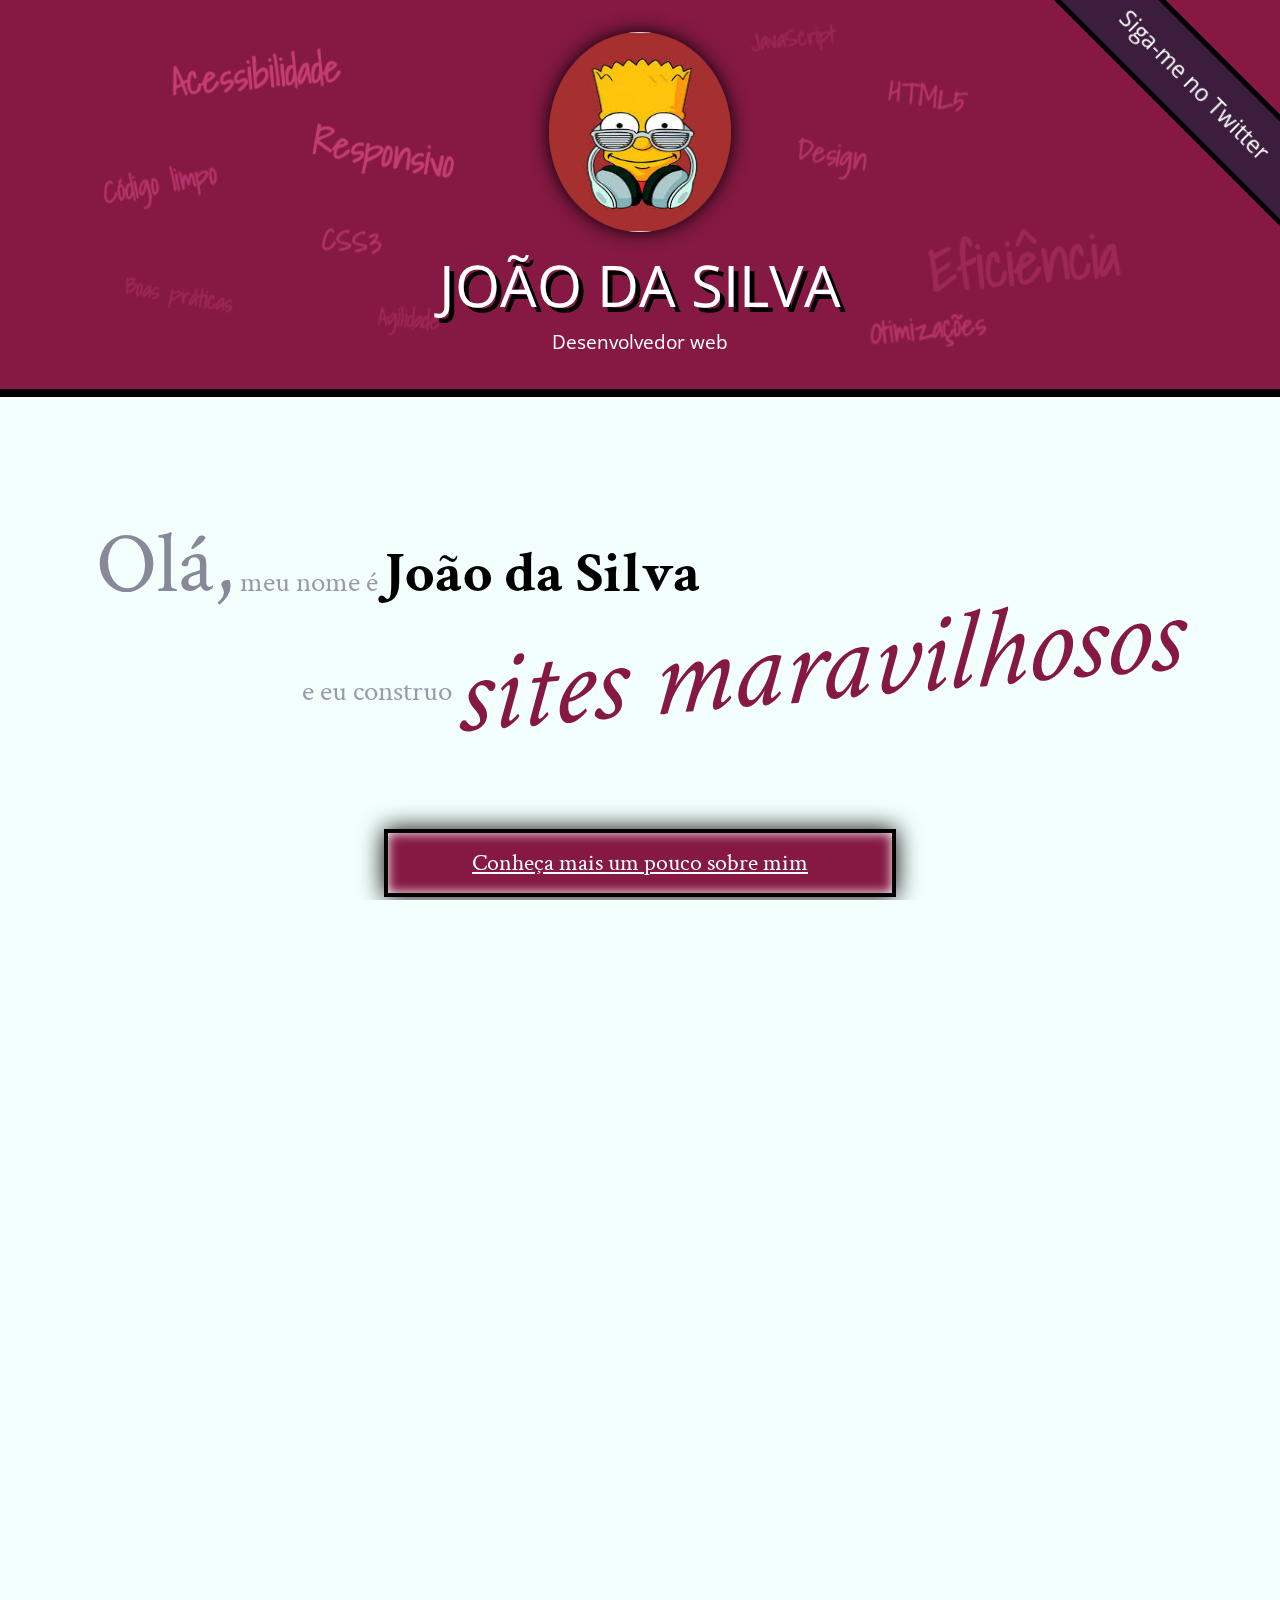
<file: index.html>
<!DOCTYPE html>
<html lang="pt">
<head>
    <meta charset="UTF-8">
    <title>João da Silva - Desenvolvedor Web</title>
    <link rel="shortcut icon" href="imagens/favicon.png">
    <link rel="stylesheet" href="css/reset.css">
    <link rel="stylesheet" href="css/site.css">
    <link rel="stylesheet" href="css/index.css">
    <link rel="stylesheet" href="http://fonts.googleapis.com/css?family=Crimson+Text:400,400italic,600">
    <link rel="stylesheet" href="http://fonts.googleapis.com/css?family=Open+Sans+Condensed:700">
    <link rel="stylesheet" href="http://fonts.googleapis.com/css?family=Shadows+Into+Light">
</head>
<body>
    <header class="titulo-principal">
        <img class="foto-home" src="imagens/eu.jpg" alt="Foto de João da Silva">
        <h1>João da Silva</h1>
        <p class="subtitulo-principal">Desenvolvedor web</p>
        <ul class="palavras-home">
            <li class="palavra-home eficiencia">Eficiência</li>
            <li class="palavra-home boas-praticas">Boas práticas</li>
            <li class="palavra-home codigo-limpo">Código limpo</li>
            <li class="palavra-home css3">CSS3</li>
            <li class="palavra-home html5">HTML5</li>
            <li class="palavra-home javascript">JavaScript</li>
            <li class="palavra-home acessibilidade">Acessibilidade</li>
            <li class="palavra-home responsivo">Responsivo</li>
            <li class="palavra-home otimizacoes">Otimizações</li>
            <li class="palavra-home agilidade">Agilidade</li>
            <li class="palavra-home design">Design</li>
        </ul>
        <a class="banner-twitter" href="http://twitter.com/joaodasilva">Siga-me no Twitter</a>
    </header>
    <main>
        <section class="secao-inicio saudacao">
            <p class="saudacao"><span class="saudacao-inicio">Olá,</span> meu nome é <strong>João da Silva</strong> <span class="saudacao-ultima-linha">e eu construo <em>sites maravilhosos</em></span></p>
            <a class="botao-index" href="bio.html">Conheça mais um pouco sobre mim</a>
        </section>
        <section class="secao-inicio trabalhos">
            <h2>Trabalhos</h2>
            <ul>
                <li><img src="imagens/bmw.png" alt="Site da BMW"></li>
                <li><img src="imagens/ibm.png" alt="Site da IBM"></li>
                <li><img src="imagens/uol.png" alt="Site da UOL"></li>
            </ul>
            <a class="botao-index" href="portfolio.html">Veja mais</a>
        </section>
        <section class="secao-inicio blog">
            <h2>Blog</h2>
            <small>Últimos posts</small>
            <ol>
                <li class="mais-recente">
                    <a href="blog.html">O essencial de design responsivo</a>
                    <p class="inicio-post">
                        Design responsivo tem ganho cada vez mais atenção como técnica de desenvolvimento de páginas web para dispositivos móveis. Mas como começar?
                    </p>    
                </li>
                <li>
                    <a href="blog.html">Por que fazer páginas acessíveis?</a>
                    <p class="inicio-post">
                        Tem se falado cada vez sobre acessibilidade na web. Há diversas técnicas e diretivas a serem seguidas, inclusive da própria W3C. Mas vale a pena investir nisso?
                    </p>
                </li>
                <li>
                    <a href="blog.html">JavaScript não obstrusivo</a>
                    <p class="inicio-post">
                        JavaScript é uma linguagem essencial hoje em dia para criar páginas ricas, interativas e dinâmicas. Porém, há alguns cuidados que devem ser tomados ao colocarmos código JavaScript em nossas páginas.
                    </p>
                </li>
            </ol>
            <a class="botao-index" href="blog.html">Veja mais</a>
        </section>
    </main>
    <footer>
        <h2>Vamos conversar?</h2>
        <p>Você pode entrar em contato comigo <a href="contato.html">por e-mail</a> ou pelo telefone <a href="tel:+551234567890">(12) 3456-7890</a></p>
    </footer>
</body>
</html>
</file>
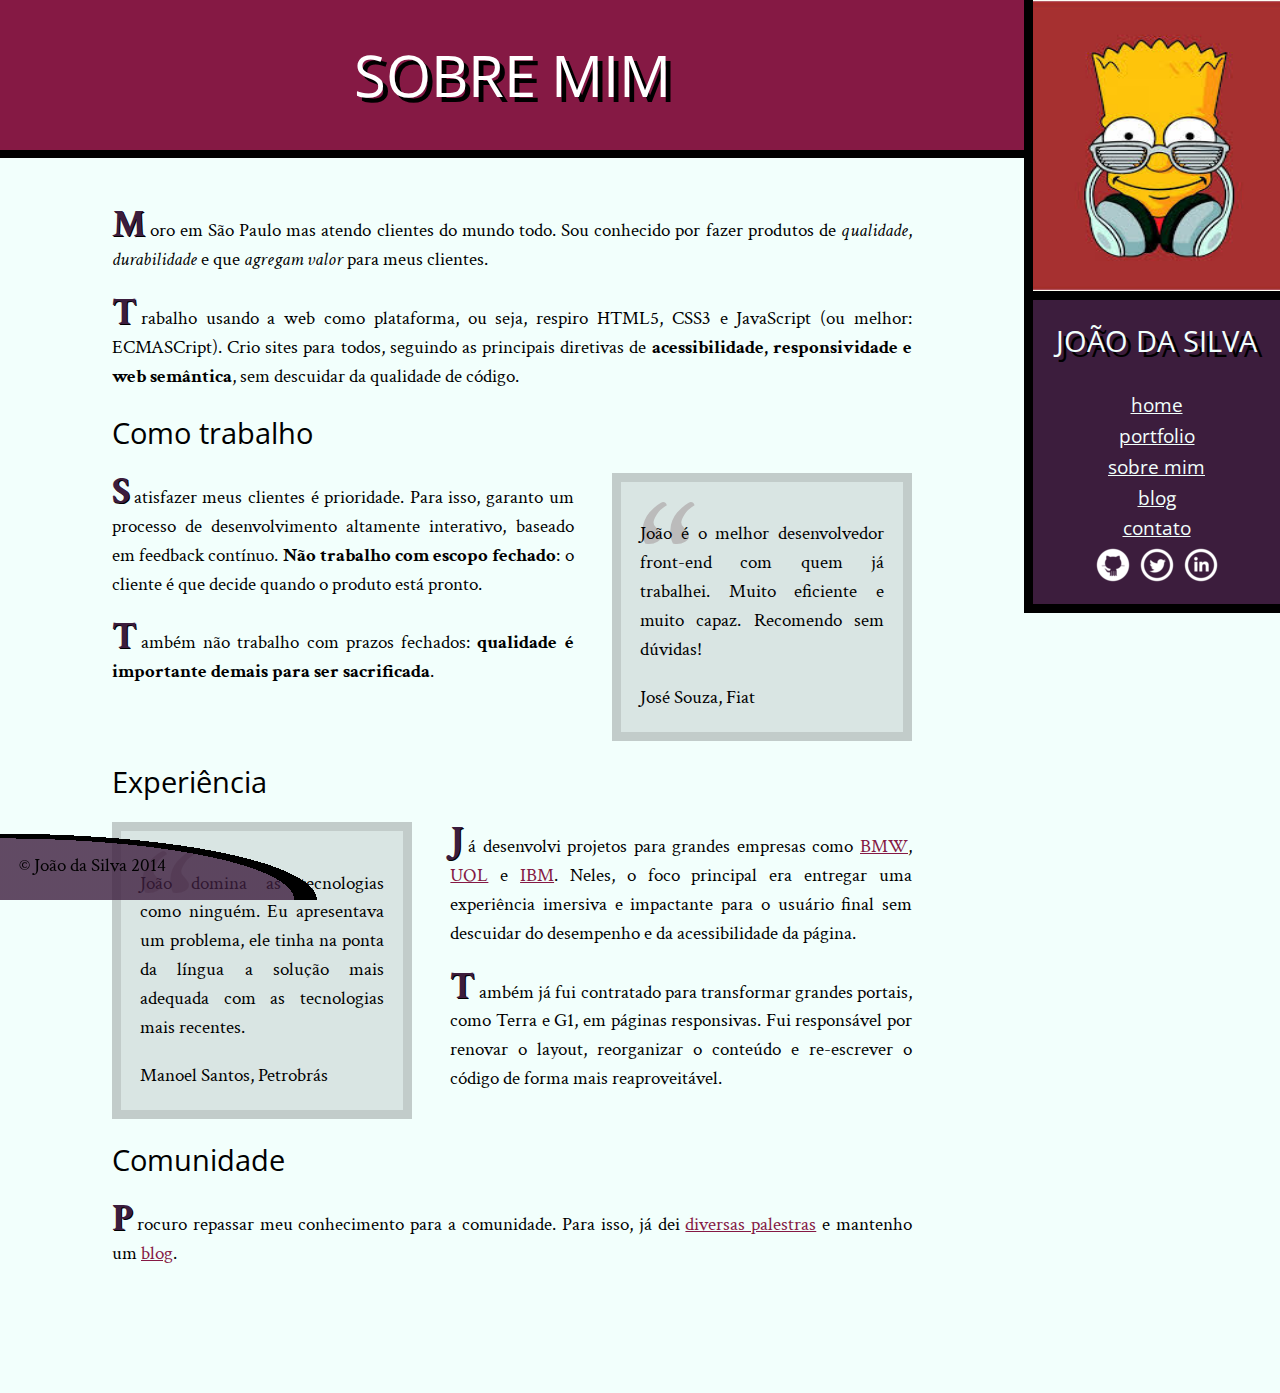
<file: bio.html>
<!DOCTYPE html>
<html>
<head>
    <meta charset="utf-8">
    <title>João da Silva - Biografia</title>
    <link rel="icon" href="imagens/favicon.png">
    <link rel="stylesheet" href="css/reset.css">
    <link rel="stylesheet" href="css/site.css">
    <link rel="stylesheet" href="css/bio.css">
    <link rel="stylesheet" href="http://fonts.googleapis.com/css?family=Crimson+Text:400,400italic,600">
    <link rel="stylesheet" href="http://fonts.googleapis.com/css?family=Open+Sans+Condensed:700">
</head>
<body>
    <main>
        <h1 class="titulo-principal">Sobre mim</h1>
        <div class="container">
            <p>Moro em São Paulo mas atendo clientes do mundo todo. Sou conhecido por fazer produtos de <em>qualidade</em>, <em>durabilidade</em> e que <em>agregam valor</em> para meus clientes.</p>
            <p>Trabalho usando a web como plataforma, ou seja, respiro HTML5, CSS3 e JavaScript (ou melhor: ECMASCript). Crio sites para todos, seguindo as principais diretivas de <strong>acessibilidade, responsividade e web semântica</strong>, sem descuidar da qualidade de código.</p>
            <h2 class="subtitulo-texto">Como trabalho</h2>
            <blockquote class="citacao-bio" tabindex="1">
                <p>João é o melhor desenvolvedor front-end com quem já trabalhei. Muito eficiente e muito capaz. Recomendo sem dúvidas!</p>
                <cite>José Souza, Fiat</cite>
            </blockquote>
            <p>Satisfazer meus clientes é prioridade. Para isso, garanto um processo de desenvolvimento altamente interativo, baseado em feedback contínuo. <strong>Não trabalho com escopo fechado</strong>: o cliente é que decide quando o produto está pronto.</p>
            <p>Também não trabalho com prazos fechados: <strong>qualidade é importante demais para ser sacrificada</strong>.</p>
            <h2 class="subtitulo-texto">Experiência</h2>
            <blockquote class="citacao-bio" tabindex="2">
                <p>João domina as tecnologias como ninguém. Eu apresentava um problema, ele tinha na ponta da língua a solução mais adequada com as tecnologias mais recentes.</p>
                <cite>Manoel Santos, Petrobrás</cite>
            </blockquote>
            <p>Já desenvolvi projetos para grandes empresas como <a href="http://bmw.com">BMW</a>, <a href="http://www.uol.com.br">UOL</a> e <a href="http://www.ibm.com.br">IBM</a>. Neles, o foco principal era entregar uma experiência imersiva e impactante para o usuário final sem descuidar do desempenho e da acessibilidade da página.</p>
            <p>Também já fui contratado para transformar grandes portais, como Terra e G1, em páginas responsivas. Fui responsável por renovar o layout, reorganizar o conteúdo e re-escrever o código de forma mais reaproveitável.</p>
            <h2 class="subtitulo-texto">Comunidade</h2>
            <p>Procuro repassar meu conhecimento para a comunidade. Para isso, já dei <a href="portfolio.html">diversas palestras</a> e mantenho um <a href="blog.html">blog</a>.</p>
        </div>
    </main>
    <img src="imagens/eu.jpg" alt="Minha foto" class="minha-foto">
    <aside class="navegacao-site">
        <h1>João da Silva</h1>
        <nav>
            <ul>
                <li><a href="index.html">Home</a></li>
                <li><a href="portfolio.html">Portfolio</a></li>
                <li><a href="bio.html">Sobre mim</a></li>
                <li><a href="blog.html">Blog</a></li>
                <li><a href="contato.html">Contato</a></li>
            </ul>
        </nav>
        <ul class="icones-redes-sociais">
             <li>
                <a href="https://github.com/joaodasilva" class="github" data-tooltip="Veja meus projetos opensource">
                    Github
                </a>
            </li>
            <li>
                <a href="https://twitter.com/joaodasilva" class="twitter" data-tooltip="Siga-me no Twitter">
                    Twitter
                </a>
            </li>
            <li>
                <a href="https://br.linkedin.com/pub/joão-da-silva/32/4/508" class="linkedin" data-tooltip="Veja meu currículo">
                    LinkedIn
                </a>
            </li>
        </ul>
    </aside>
    <footer class="rodape-pagina">
        &copy; João da Silva 2014
    </footer>
</body>
</html>
</file>
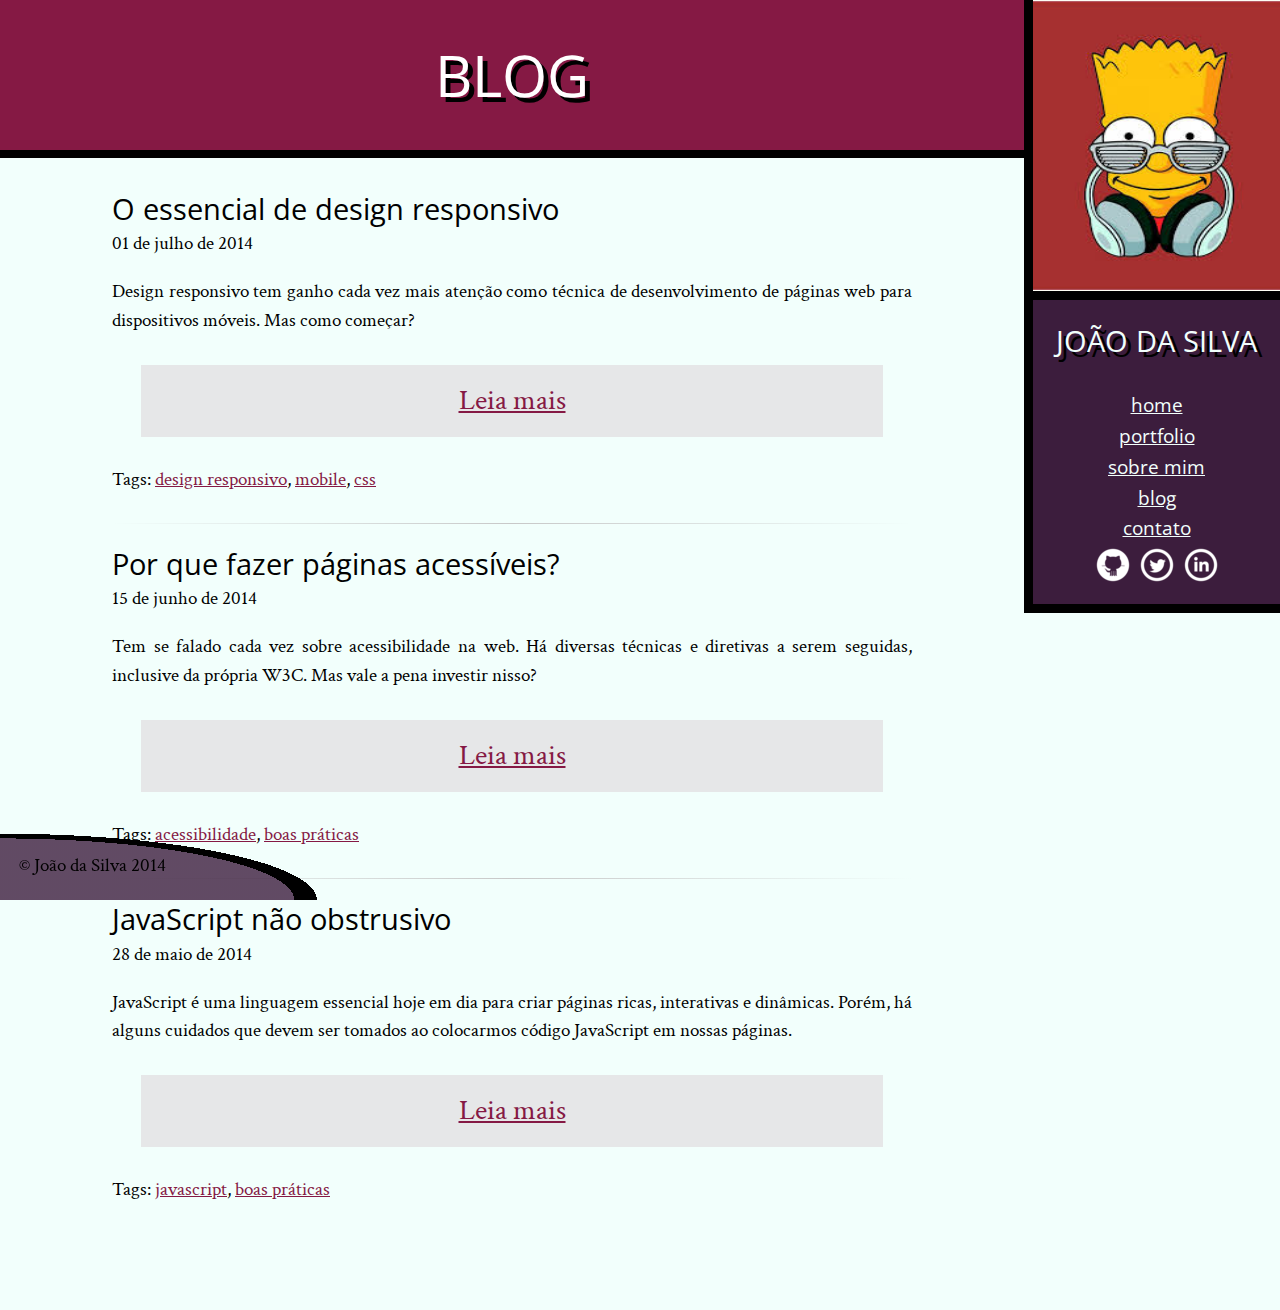
<file: blog.html>
<!DOCTYPE html>
<html>
<head>
    <meta charset="utf-8">
    <title>Blog - João da Silva</title>
    <link rel="icon" href="imagens/favicon.png">
    <link rel="stylesheet" href="css/reset.css">
    <link rel="stylesheet" href="css/site.css">
    <link rel="stylesheet" href="css/blog.css">
    <link rel="stylesheet" href="http://fonts.googleapis.com/css?family=Crimson+Text:400,400italic,600">
    <link rel="stylesheet" href="http://fonts.googleapis.com/css?family=Open+Sans+Condensed:700">
</head>
<body>
    <main>
        <h1 class="titulo-principal">Blog</h1>
        <div class="container">
            <article class="post-blog">
                <h2 class="subtitulo-texto">O essencial de design responsivo</h2>
                <time datetime="2014-07-01">01 de julho de 2014</time>
                <p>Design responsivo tem ganho cada vez mais atenção como técnica de desenvolvimento de páginas web para dispositivos móveis. Mas como começar?</p>
                <a class="leia-mais" href="#">Leia mais</a>
                <footer>Tags: <a href="#">design responsivo</a>, <a href="#">mobile</a>, <a href="#">css</a></footer>
            </article>
            <article class="post-blog">
                <h2 class="subtitulo-texto">Por que fazer páginas acessíveis?</h2>
                <time datetime="2014-06-15">15 de junho de 2014</time>
                <p>Tem se falado cada vez sobre acessibilidade na web. Há diversas técnicas e diretivas a serem seguidas, inclusive da própria W3C. Mas vale a pena investir nisso?</p>
                <a class="leia-mais" href="#">Leia mais</a>
                <footer>Tags: <a href="#">acessibilidade</a>, <a href="#">boas práticas</a></footer>
            </article>
            <article class="post-blog">
                <h2 class="subtitulo-texto">JavaScript não obstrusivo</h2>
                <time datetime="2014-05-28">28 de maio de 2014</time>
                <p>JavaScript é uma linguagem essencial hoje em dia para criar páginas ricas, interativas e dinâmicas. Porém, há alguns cuidados que devem ser tomados ao colocarmos código JavaScript em nossas páginas.</p>
                <a class="leia-mais" href="#">Leia mais</a>
                <footer>Tags: <a href="#">javascript</a>, <a href="#">boas práticas</a></footer>
            </article>
        </div>
    </main>
    <img src="imagens/eu.jpg" alt="Minha foto" class="minha-foto">
    <aside class="navegacao-site">
        <h1>João da Silva</h1>
        <nav>
            <ul>
                <li><a href="index.html">Home</a></li>
                <li><a href="portfolio.html">Portfolio</a></li>
                <li><a href="bio.html">Sobre mim</a></li>
                <li><a href="blog.html">Blog</a></li>
                <li><a href="contato.html">Contato</a></li>
            </ul>
        </nav>
        <ul class="icones-redes-sociais">
             <li>
                <a href="https://github.com/joaodasilva" class="github" data-tooltip="Veja meus projetos opensource">
                    Github
                </a>
            </li>
            <li>
                <a href="https://twitter.com/joaodasilva" class="twitter" data-tooltip="Siga-me no Twitter">
                    Twitter
                </a>
            </li>
            <li>
                <a href="https://br.linkedin.com/pub/joão-da-silva/32/4/508" class="linkedin" data-tooltip="Veja meu currículo">
                    LinkedIn
                </a>
            </li>
        </ul>
    </aside>
    <footer class="rodape-pagina">
        &copy; João da Silva 2014
    </footer>
</body>
</html>
</file>
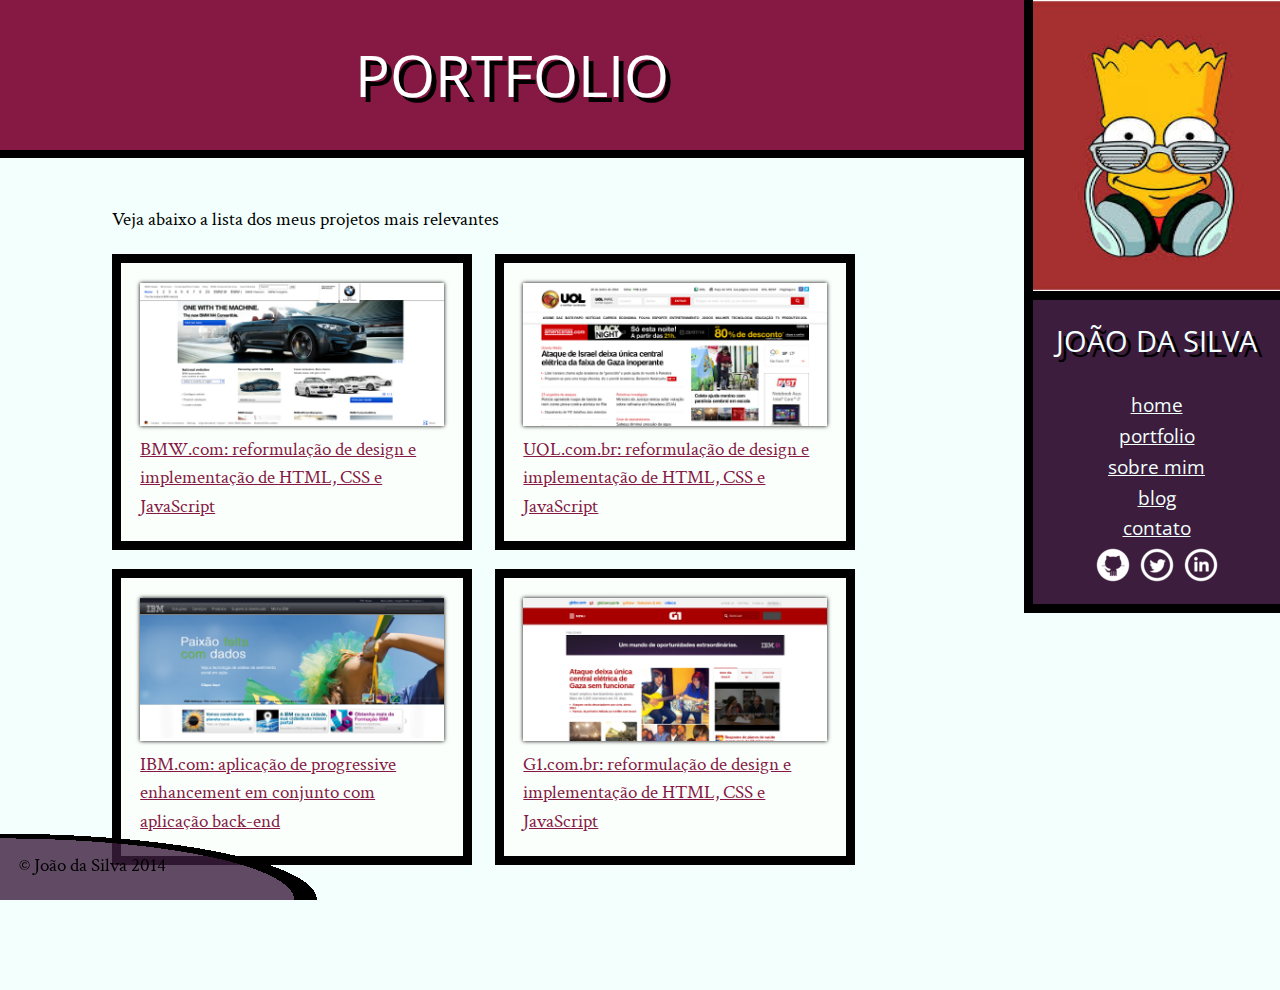
<file: portfolio.html>
<!DOCTYPE html>
<html>
<head>
    <meta charset="utf-8">
    <title>Portfolio - João da Silva</title>
    <link rel="icon" href="imagens/favicon.png">
    <link rel="stylesheet" href="css/reset.css">
    <link rel="stylesheet" href="css/site.css">
    <link rel="stylesheet" href="css/portfolio.css">
    <link rel="stylesheet" href="http://fonts.googleapis.com/css?family=Crimson+Text:400,400italic,600">
    <link rel="stylesheet" href="http://fonts.googleapis.com/css?family=Open+Sans+Condensed:700">
</head>
<body>
    <main>
        <h1 class="titulo-principal">Portfolio</h1>
        <div class="container">
            <p>Veja abaixo a lista dos meus projetos mais relevantes</p>
            <ol class="portfolio">
                <li><a href="http://bmw.com">
                        <figure>
                            <img src="imagens/bmw.png" alt="Site da BMW">
                            <figcaption>BMW.com: reformulação de design e implementação de HTML, CSS e JavaScript</figcaption>
                        </figure>
                </a></li>
                <li><a href="http://uol.com.br">
                        <figure>
                            <img src="imagens/uol.png" alt="Front-page da UOL">
                            <figcaption>UOL.com.br: reformulação de design e implementação de HTML, CSS e JavaScript</figcaption>
                        </figure>
                </a></li>
                <li><a href="http://www.ibm.com.br">
                        <figure>
                            <img src="imagens/ibm.png" alt="Site da IBM">
                            <figcaption>IBM.com: aplicação de progressive enhancement em conjunto com aplicação back-end</figcaption>
                        </figure>
                </a></li>
                <li><a href="http://g1.com.br">
                        <figure>
                            <img src="imagens/g1.png" alt="Front-page do portal G1">
                            <figcaption>G1.com.br: reformulação de design e implementação de HTML, CSS e JavaScript</figcaption>
                        </figure>
                </a></li>
            </ol>
        </div>
    </main>
    <img src="imagens/eu.jpg" alt="Minha foto" class="minha-foto">
    <aside class="navegacao-site">
        <h1>João da Silva</h1>
        <nav>
            <ul>
                <li><a href="index.html">Home</a></li>
                <li><a href="portfolio.html">Portfolio</a></li>
                <li><a href="bio.html">Sobre mim</a></li>
                <li><a href="blog.html">Blog</a></li>
                <li><a href="contato.html">Contato</a></li>
            </ul>
        </nav>
        <ul class="icones-redes-sociais">
            <li>
                <a href="https://github.com/joaodasilva" class="github" data-tooltip="Veja meus projetos opensource">
                    Github
                </a>
            </li>
            <li>
                <a href="https://twitter.com/joaodasilva" class="twitter" data-tooltip="Siga-me no Twitter">
                    Twitter
                </a>
            </li>
            <li>
                <a href="https://br.linkedin.com/pub/joão-da-silva/32/4/508" class="linkedin" data-tooltip="Veja meu currículo">
                    LinkedIn
                </a>
            </li>
        </ul>
    </aside>
    <footer class="rodape-pagina">
        &copy; João da Silva 2014
    </footer>
</body>
</html>
</file>
<file: css/site.css>
body {
    font-family: "Crimson Text", "Times New Roman", serif;
    background-color: #F2FFFC;
    font-size: 120%;
    line-height: 1.5;
}

h1,
h2,
.subtitulo-principal {
    font-family: "Open Sans Condensed", "Arial", sans-serif;
}

h1 {
    text-transform: uppercase;
    font-size: 3em;
    text-shadow: 5px 5px #000;
}

.titulo-principal {
    text-align: center;
    background-color: #851944;
    color: #FFF;
    padding: 2rem;
    border-bottom: .5rem solid #000;
}

.subtitulo-texto {
    font-size: 1.5em;
    clear: both;
}

main a {
    color: #851944;
}

main p {
    text-align: justify;
    margin: 1em 0;
}

.navegacao-site {
    text-align: center;
    background-color: #3C1D3D;
    color: #F2FFFC;
    padding: 1em;
}

.navegacao-site a {
    color: inherit;
    font-family: "Open Sans Condensed", "Arial", sans-serif;
    text-transform: lowercase;
}

.navegacao-site h1 {
    font-size: 1.5em;
    margin-bottom: 1em;
}

.rodape-pagina {
    color: #000;
    padding: 1em;
    clear: both;
    position: fixed;
    bottom: 0;
    left: 0;
    width: 100%;
    box-sizing: border-box;
    background-image: radial-gradient(ellipse at left bottom,
    rgba(60, 29, 61, 0.8),
    rgba(60, 29, 61, 0.8) 65%,
    black 65%,
    black 70%,
    transparent 70%,
    transparent);
    width:100%;
    background-size: 25% 100%;
    background-repeat: no-repeat;
}

.container {
    width: 80ch;
    margin-left: auto;
    margin-right: auto;
    padding: 1.5em 0;
}

strong {
    font-weight: bold;
}

em {
    font-style: italic;
}

.icones-redes-sociais li {
    display: inline-block;
}

.icones-redes-sociais a {
    width: 40px;
    height: 40px;
    display: block;
    text-indent: -99999px;
}

.github {
    background-image: url(../imagens/github.png);
}

.twitter {
    background-image: url(../imagens/twitter.png);
}

.linkedin {
    background-image: url(../imagens/linkedin.png);
}

main {
    width: 80%;
    float: left;
    padding-bottom: 4em;
}

.minha-foto,
.navegacao-site {
    border-left: .5em solid black;
    border-bottom: .5em solid black;
    box-sizing: border-box;
}

.navegacao-site {
    width: 20%;
    float: right;
    position: relative;
    top: 300px;
}

.minha-foto {
    position: absolute;
    top: 0;
    right: 0;
    height: 300px;
    width: 20%;
}

main a:hover,
main a:focus,
footer a:hover,
footer a:focus {
    color: red;
}

.navegacao-site a:hover,
.navegacao-site a:focus {
    text-shadow: 0 0 2px pink;
}

.icones-redes-sociais a {
    position: relative;
}

.icones-redes-sociais a:hover::after,
.icones-redes-sociais a:focus::after {
    content: attr(data-tooltip);
    position: absolute;
    top: 100%;
    right: 0;
    text-indent: 0;
    width: 300%;
    background: black;
    font-size: .75em;
}

.icones-redes-sociais a:hover::before,
.icones-redes-sociais a:focus::before {
    content: '';
    width: 1em;
    height: 1em;
    background-color: black;
    position: absolute;
    bottom: 0;
    left: 0;
    transform: translateY(.5em) rotate(45deg);
}
</file>
<file: css/index.css>
.foto-home {
    height: 200px;
    width: 15%;
    -webkit-border-radius: 100px;
    border-radius: 50%;
    box-shadow: 0 0 1em #000;
}
.saudacao p {
    font-size: 1.5em;
    color: #99A;
    line-height: 1;
    padding: 2em;
}
.saudacao-inicio {
    font-size: 3em;
    color: #889;
}
.saudacao-ultima-linha {
    text-align: right;
    display: block;
}
.saudacao strong {
    font-size: 2em;
    color: #000;
}
.saudacao em {
    color: #851944;
    font-size: 4em;
    -webkit-transform: rotate(-5deg) skew(-10deg);
            transform: rotate(-5deg) skew(-10deg);
    display: inline-block;
}
.botao-index {
    font-size: 1.25em;
    background-color: #851944;
    color: #FFF;
    padding: .5em;
    border: .2em solid black;
    width: 40ch;
    margin: 2em auto;
    display: block;
    text-align: center;
    box-shadow: 0 0 1em #000, inset 0 0 .5em #FFF;
}
.secao-inicio {
    padding: 2em;
}
.secao-inicio h2 {
    font-size: 3em;
    text-transform: uppercase;
    margin-bottom: .5em;
    text-shadow: 5px 5px #000;
}
.trabalhos {
    background-color: #3C1D3D;
    border-top: .5em solid #000;
    border-bottom: .5em solid #000;
    background-image: linear-gradient(135deg,
                        transparent,
                        transparent 14px,
                        rgba(0, 0, 0, 0.1) 14px,
                        rgba(0, 0, 0, 0.1) 15px,
                        transparent 15px,
                        transparent);
    background-size: 20px 20px;
    background-attachment: fixed;
}
.trabalhos h2 {
    color: #FFF;
}
.trabalhos ul {
    overflow: hidden;
    border: .5em solid black;
}
.trabalhos li {
    float: left;
    width: 33.333%;
}
.trabalhos img {
    width: 100%;
    display: block;
}
.blog {
    background-color: #999;
    position: relative;
    color: #FFF;
    border-bottom: .5em solid #851944;
    background-image: linear-gradient(45deg,
                        transparent,
                        transparent 14px,
                        rgba(255, 255, 255, 0.1) 14px,
                        rgba(255, 255, 255, 0.1) 15px,
                        transparent 15px,
                        transparent);
    background-size: 20px 20px;
    background-attachment: fixed;
}
.blog small {
    position: relative;
    top: -2em;
}
.blog li {
    width: 30%;
}
.blog li a {
    color: #FCF;
    padding: .5em;
    display: block;
}
footer {
    background-color: #000;
    color: #FFF;
    padding: 2em;
}
footer h2 {
    font-size: 3em;
}
footer a {
    color: #F99;
}
main {
    width: 100%;
    padding-bottom: 0;
    float: none;
}
html,body {
    overflow-x: hidden;
    height: 100%;
}
body {
    -webkit-perspective: 6px;
            perspective: 6px;
    -webkit-perspective-origin: 50% 160px;
            perspective-origin: 50% 160px;
}
.palavras-home {
    -webkit-transform-style: preserve-3d;
            transform-style: preserve-3d;
    position: absolute;
    bottom: 0;
    right: 0;
    top: 0;
    left: 0;
    /* deixar por enquanto */
    color: rgba(255, 127, 127, 0.5);
}
.palavra-home {
    font-family: "Shadows Into Light", cursive;
    font-weight: bold;
    font-size: 400%;
    color: #D5447E;
    position: absolute;
}
.eficiencia {
    top: 50%;
    left: 60%;
    -webkit-transform: translate(-50%, -50%) translateZ(4px) rotate(-5deg) scale(0.25);
            transform: translate(-50%, -50%) translateZ(4px) rotate(-5deg) scale(0.25);
    opacity: .3;
}
.boas-praticas {
    top: 70%;
    left: 20%;
    -webkit-transform: translate(-50%, -50%) translateZ(1px) rotate(10deg) scale(0.25);
            transform: translate(-50%, -50%) translateZ(1px) rotate(10deg) scale(0.25);
    opacity: .3;
}
.codigo-limpo {
    top: 45%;
    left: 25%;
    -webkit-transform: translate(-50%, -50%) translateZ(2px) rotate(-10deg) scale(0.25);
            transform: translate(-50%, -50%) translateZ(2px) rotate(-10deg) scale(0.25);
    opacity: .6;
}
.css3 {
    top: 55%;
    left: 35%;
    -webkit-transform: translate(-50%, -50%) translateZ(2px) rotate(5deg) scale(0.25);
            transform: translate(-50%, -50%) translateZ(2px) rotate(5deg) scale(0.25);
    opacity: .6;
}
.html5 {
    top: 30%;
    left: 65%;
    -webkit-transform: translate(-50%, -50%) translateZ(2px) rotate(10deg) scale(0.25);
            transform: translate(-50%, -50%) translateZ(2px) rotate(10deg) scale(0.25);
    opacity: .6;
}
.javascript {
    top: 15%;
    left: 60%;
    opacity: .3;
    -webkit-transform: translate(-50%, -50%) translateZ(1px) rotate(-5deg) scale(0.25);
            transform: translate(-50%, -50%) translateZ(1px) rotate(-5deg) scale(0.25);
    opacity: .3;
}
.acessibilidade {
    top: 30%;
    left: 35%;
    opacity: .8;
    -webkit-transform: translate(-50%, -50%) translateZ(3px) rotate(-5deg) scale(0.25);
            transform: translate(-50%, -50%) translateZ(3px) rotate(-5deg) scale(0.25);
    opacity: .8;
}
.responsivo {
    top: 40%;
    left: 40%;
    -webkit-transform: translate(-50%, -50%) translateZ(3px) rotate(10deg) scale(0.25);
            transform: translate(-50%, -50%) translateZ(3px) rotate(10deg) scale(0.25);
    opacity: .8;
}
.otimizacoes {
    top: 70%;
    left: 65%;
    -webkit-transform: translate(-50%, -50%) translateZ(2px) rotate(-5deg) scale(0.25);
            transform: translate(-50%, -50%) translateZ(2px) rotate(-5deg) scale(0.25);
    opacity: .6;
}
.agilidade {
    top: 75%;
    left: 35%;
    -webkit-transform: translate(-50%, -50%) translateZ(1px) rotate(5deg) scale(0.25);
            transform: translate(-50%, -50%) translateZ(1px) rotate(5deg) scale(0.25);
    opacity: .3;
}
.design {
    top: 40%;
    left: 60%;
    -webkit-transform: translate(-50%, -50%) translateZ(2px) rotate(10deg) scale(0.25);
            transform: translate(-50%, -50%) translateZ(2px) rotate(10deg) scale(0.25);
    opacity: .6;
}
.titulo-principal {
    -webkit-transform-style: preserve-3d;
            transform-style: preserve-3d;
    position: relative;
}
.banner-twitter {
    position: absolute;
    top: 0;
    right: 0;

    line-height: 1;

    /* largura = 14em */
    /* altura = 3.5em */
    /* tx = .707 * h - .707 * w + w */
    /* ty = -.707 * h */
    -webkit-transform: translate(6.5765em, -2.4745em) rotate(45deg);
            transform: translate(6.5765em, -2.4745em) rotate(45deg);
    -webkit-transform-origin: 0 0;
            transform-origin: 0 0;

    width: 14em;
    padding: 1em 0;
    box-sizing: border-box;

    text-align: center;
    text-decoration: none;
    background-color: #3C1D3D;
    color: white;
    border: .25em solid black;

    font-size: 1.2em;
    font-family: "Open Sans Condensed", sans-serif;
}
.blog .inicio-post {
    position: absolute;
    top: 4em;
    height: 8em;
    left: 30%;
    right: 4em;
    background-color: #F2FFFC;
    color: #000;
    padding: 1.5em;
    display: none;
}

/*
.blog .mais-recente {
    background-color: #F2FFFC;
}
.blog .mais-recente a {
    color: #F26;
}
*/

.blog a:hover + .inicio-post,
.blog a:focus + .inicio-post {
    display: block;
}

.blog a:hover,
.blog a:focus {
    background-color: #F2FFFC;
    color: #F26;
}
</file>
<file: css/bio.css>
.citacao-bio {
    background-color: #D9E5E3;
    border: .5em solid #C2CCCA;
    padding: 1em;
    margin: 1em 2em;
    width: 30ch;
    box-sizing: border-box;
}

.citacao-bio:nth-of-type(even) {
    float: left;
    margin-left: 0;
}

.citacao-bio:nth-of-type(odd) {
    float: right;
    margin-right: 0;
}

.citacao-bio:hover,
.citacao-bio:focus {
    box-shadow: 0 0 0 99999px rgba(0,0,0,.8);
}

.citacao-bio:nth-of-type(odd):hover,
.citacao-bio:nth-of-type(odd):focus {
    transform: scale(1.2) rotate(5deg);
}

.citacao-bio:nth-of-type(even):hover,
.citacao-bio:nth-of-type(even):focus {
    transform: scale(1.2) rotate(-5deg);
}

.container > p::first-letter {
    font-size: 200%;
    font-weight: bold;
    color: #3C1D3D;
    text-shadow: 1px 1px #000;
    margin-right: .2ch;
    line-height: 1;
}

.citacao-bio::before {
    content: '“';
    position: absolute;
    font-size: 10em;
    color: #bbb;
    line-height: .8
}

.citacao-bio > p {
    position: relative;
}
</file>
<file: css/blog.css>
.leia-mais {
    padding: .5em;
    margin: 1em;
    display: block;
    font-size: 1.5em;
    text-align: center;
    background-color: #E6E7E8;
}

.post-blog + .post-blog {
    padding-top: 1em;
    margin-top: 1.5em;
    background-image: linear-gradient(to right,
    rgba(200, 200, 200, 0),
    rgba(200, 200, 200, 1),
    rgba(200, 200, 200, 0));
    background-size: 100% 1px;
    background-repeat: no-repeat;
    background-position: top center;
}
</file>
<file: css/portfolio.css>
.portfolio li {
    display: inline-block;
    border: .5em solid black;
    background-color: #FAFFFC;
    width: 45%;
    box-sizing: border-box;
    padding: 1em;
    margin-right: 1em;
    margin-bottom: 1em;
}

.portfolio img {
    width: 100%;
    box-shadow: 0 0 4px #000;
}
</file>
